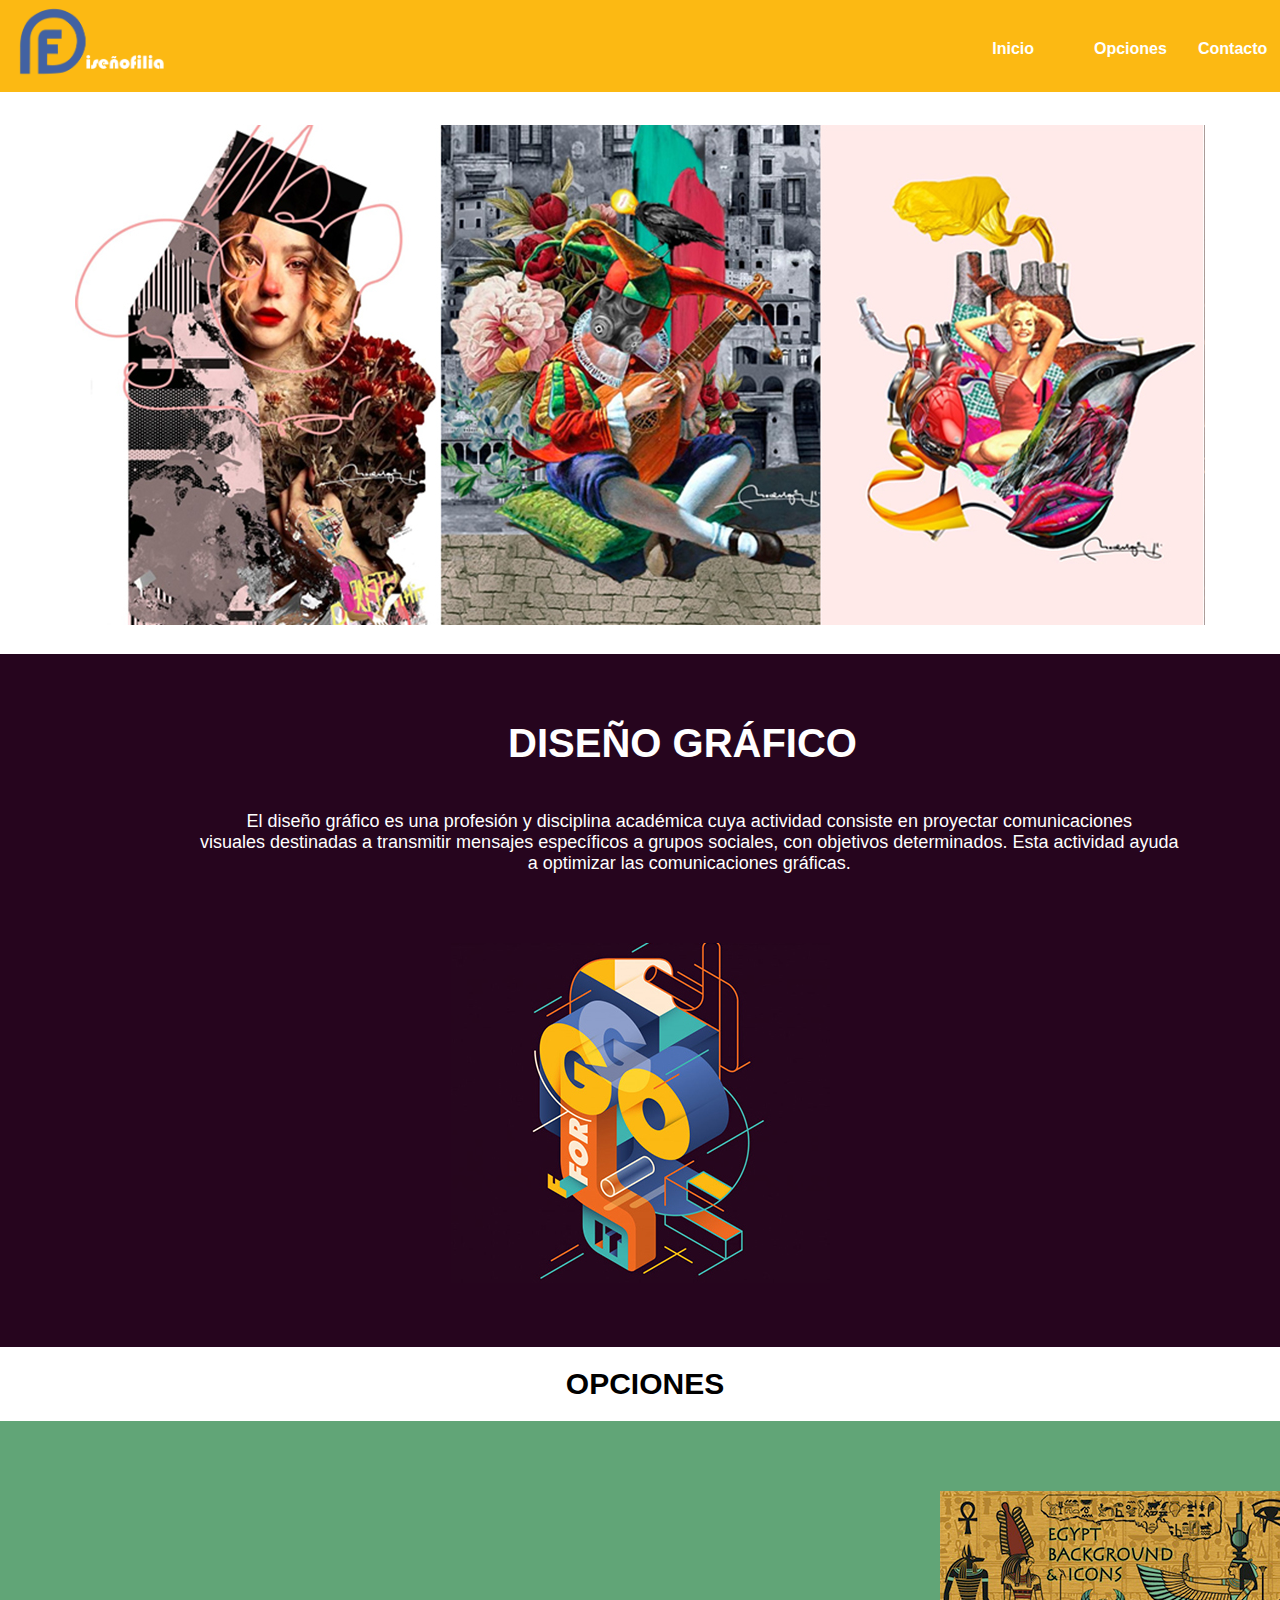
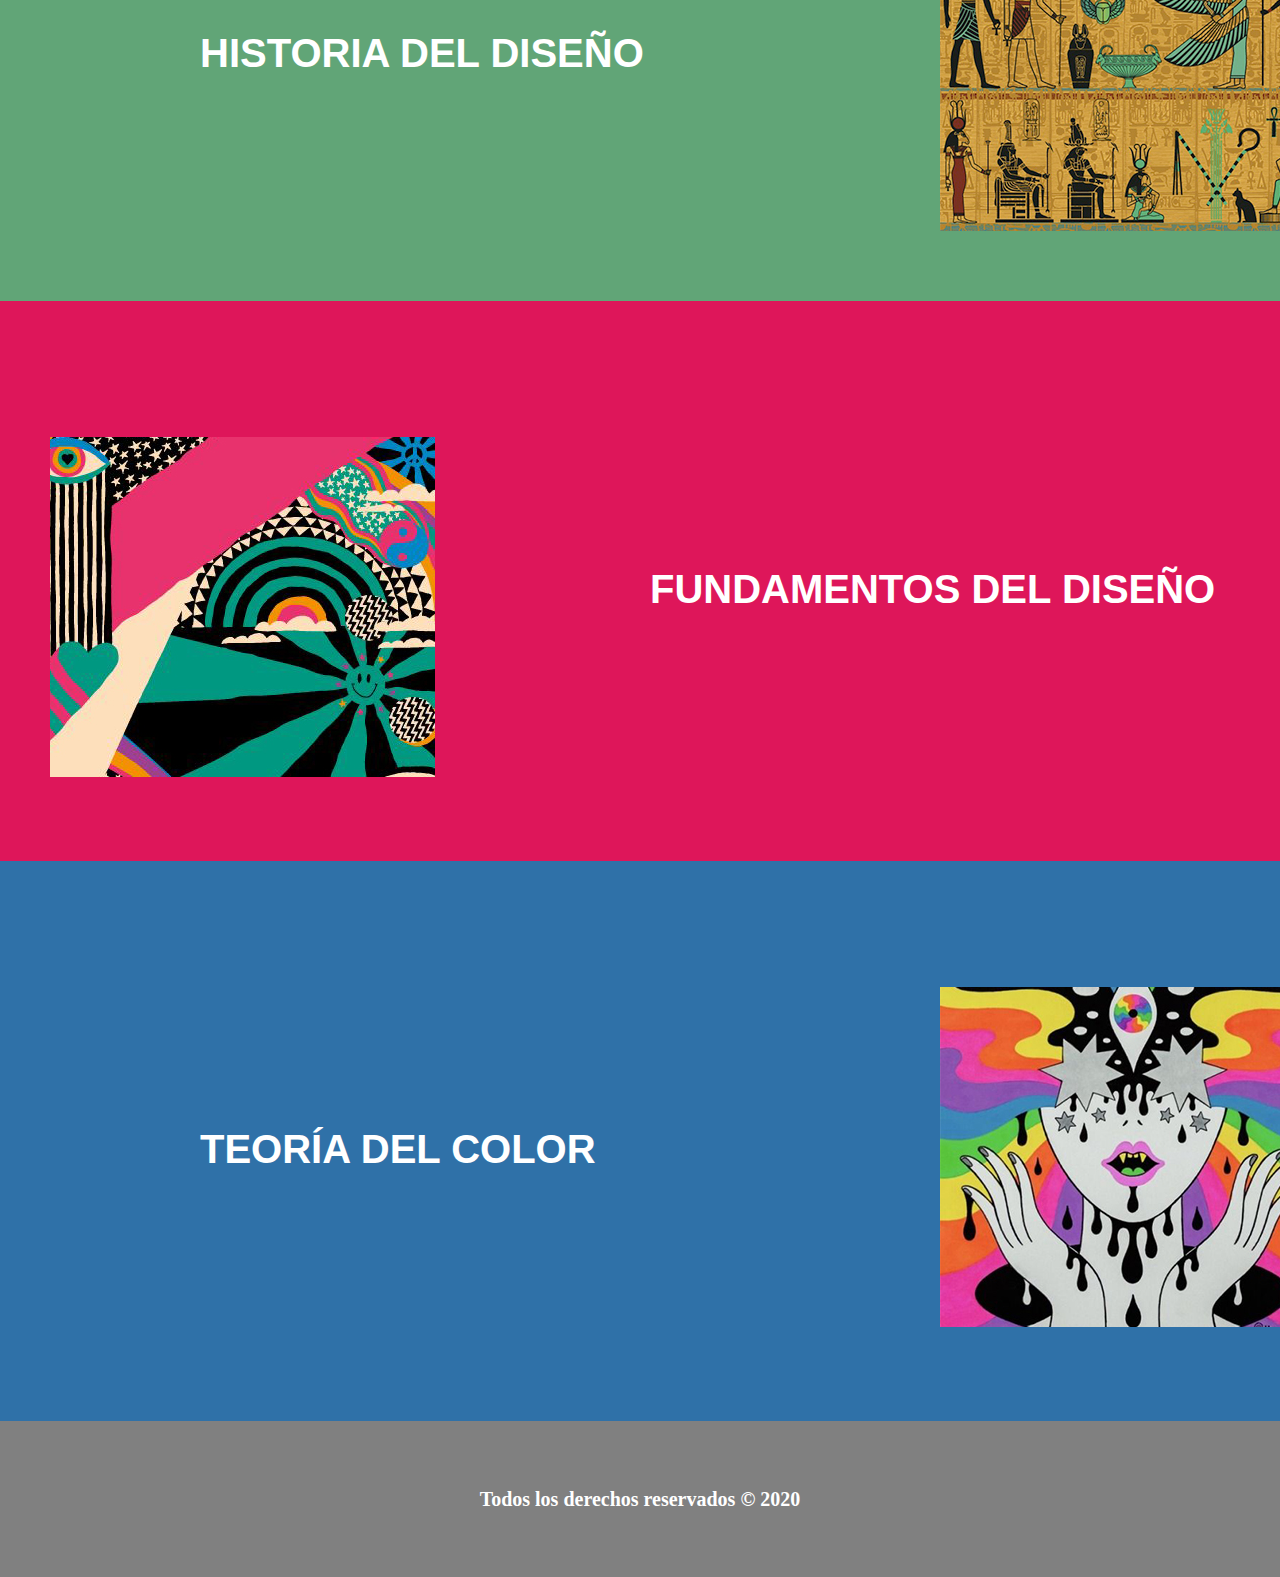
<file: index.html>
<!doctype html>
<html>
<head>
<title>diseñográfico</title>
<link href="css/estilo.css" rel="stylesheet" type="text/css">
</head>

<body>
	<div class="encabezado">
		
		<nav class="menu" id="navegacion">
			<img src="imagenes/logo-10.png" style="width: 194px; float: left"/>
		<ul>
		<li> <a href="index.html">Inicio</a></li>
		<li><a href="#opciones">Opciones</a></li>
		<li><a href="mailto: josa1599@hotmail.com">Contacto</a></li>
		</ul>
		</nav>
	</div>
	<header class="cabeza">
		<figure id="banner">
		<img src="imagenes/banner 1.jpg" alt="">
		</figure>
	</header>

<main class="principal">
	<div id="titulo">
	<h1>DISEÑO GRÁFICO</h1>
	<p>El diseño gráfico es una profesión y disciplina académica cuya actividad consiste en proyectar comunicaciones <br> visuales destinadas a transmitir mensajes específicos a grupos sociales, con objetivos determinados. Esta actividad ayuda <br> a optimizar las comunicaciones gráficas.</p>
	<figure id="diseño">
	<img src="imagenes/Diseño Gráfico.jpg" alt="">
	</figure>
	</div>
</main>
<section class="opciones" id="opciones">
	<div id="selec">
	<h1>OPCIONES</h1>
	<article id="historia">
		<a href="https://www.youtube.com/watch?v=PAcU4XwYGzc" target="blank_">
			<div>
				<figure id="composicion">
				<img src="imagenes/historia.jpg" alt="">
				</figure>
				<h2>HISTORIA DEL DISEÑO</h2>
			</div>
		</a>
		
	</article>
		<article id="fundamentos">
			<a href="fundamentos.html">
			<div>
				<figure id="formas">
				<img src="imagenes/Fundamentos.jpg" alt="">
				</figure>
				<h2>FUNDAMENTOS DEL DISEÑO</h2>
			</div>
			</a>
	    </article>
		<article id="teoria">
			<a href="teoriadelcolor.html">
				<div>
					<figure>
					<img src="imagenes/teoria.jpg" alt="">
					</figure>
					<h2>TEORÍA DEL COLOR</h2>
				</div>
			</a>
	</article>
 </div>
</section>
<footer>
	<h4>Todos los derechos reservados © 2020</h4>
</footer>
</body>
</html>
</file>
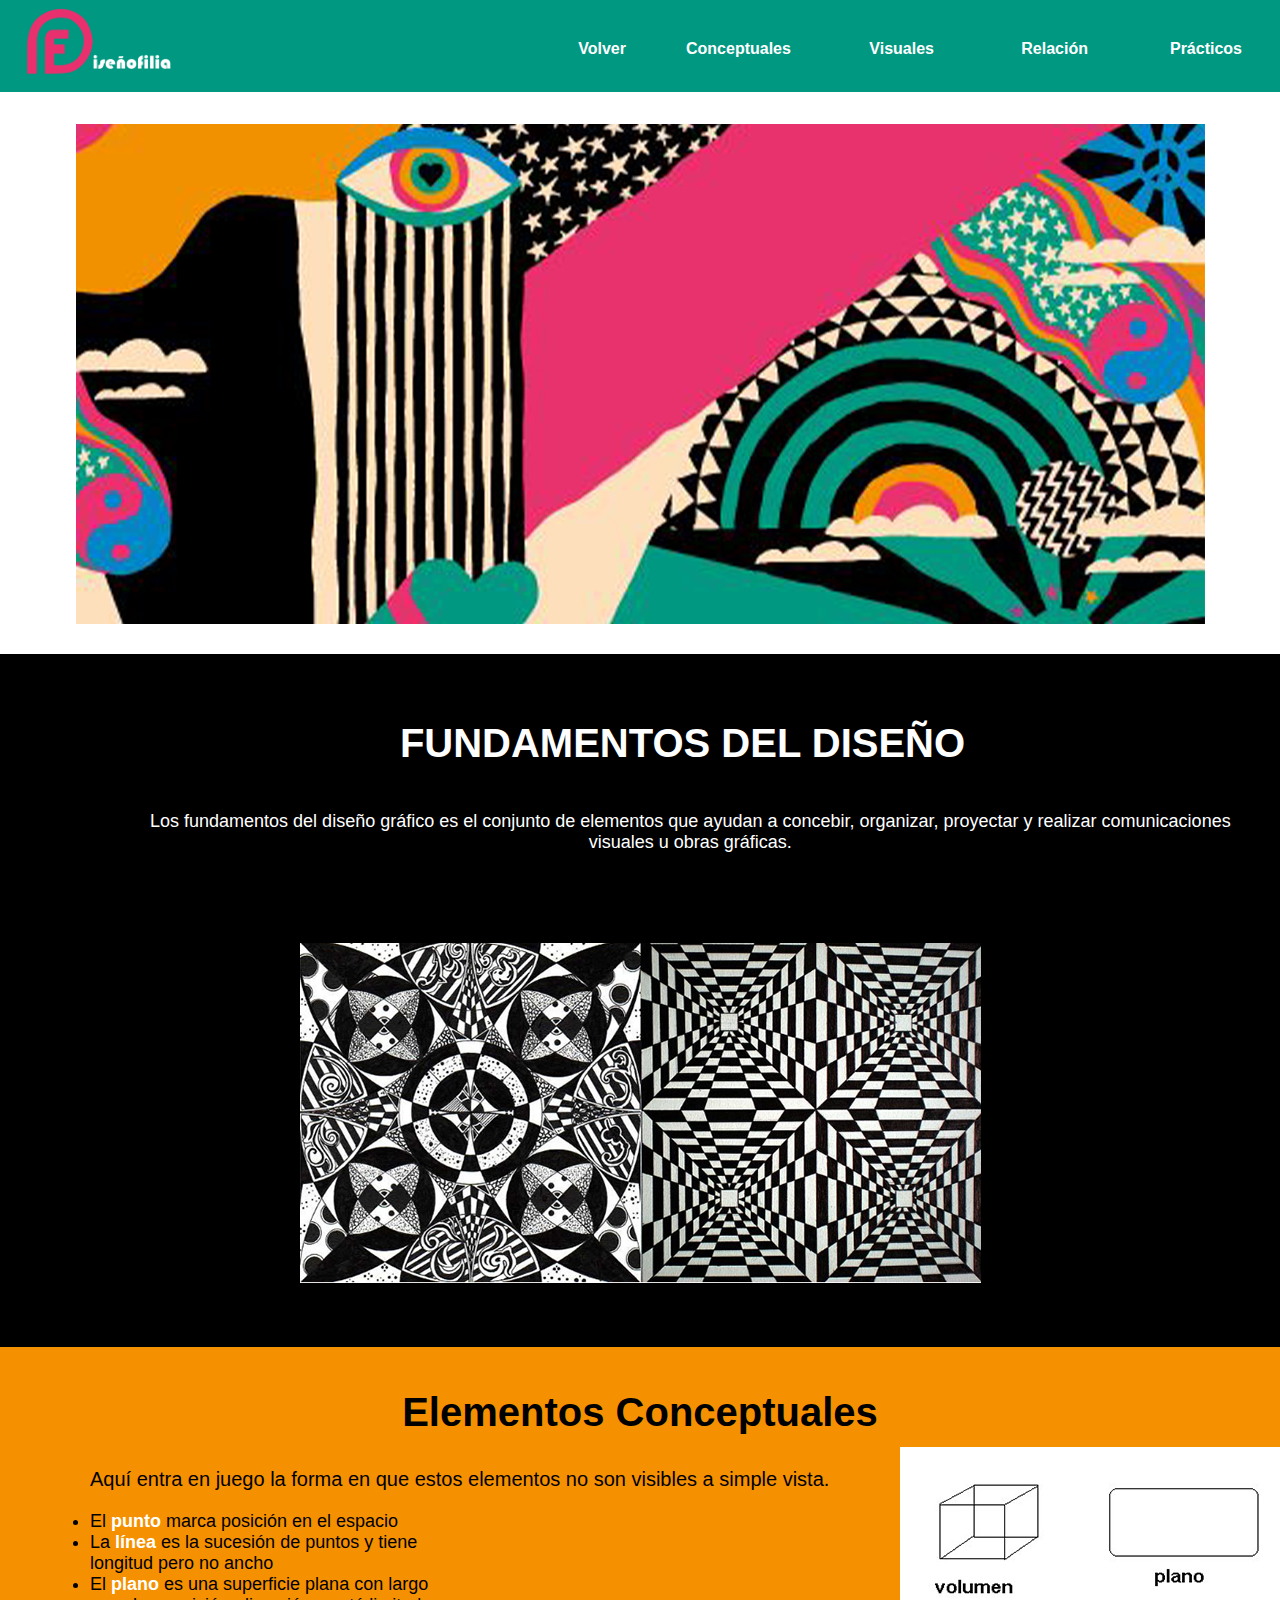
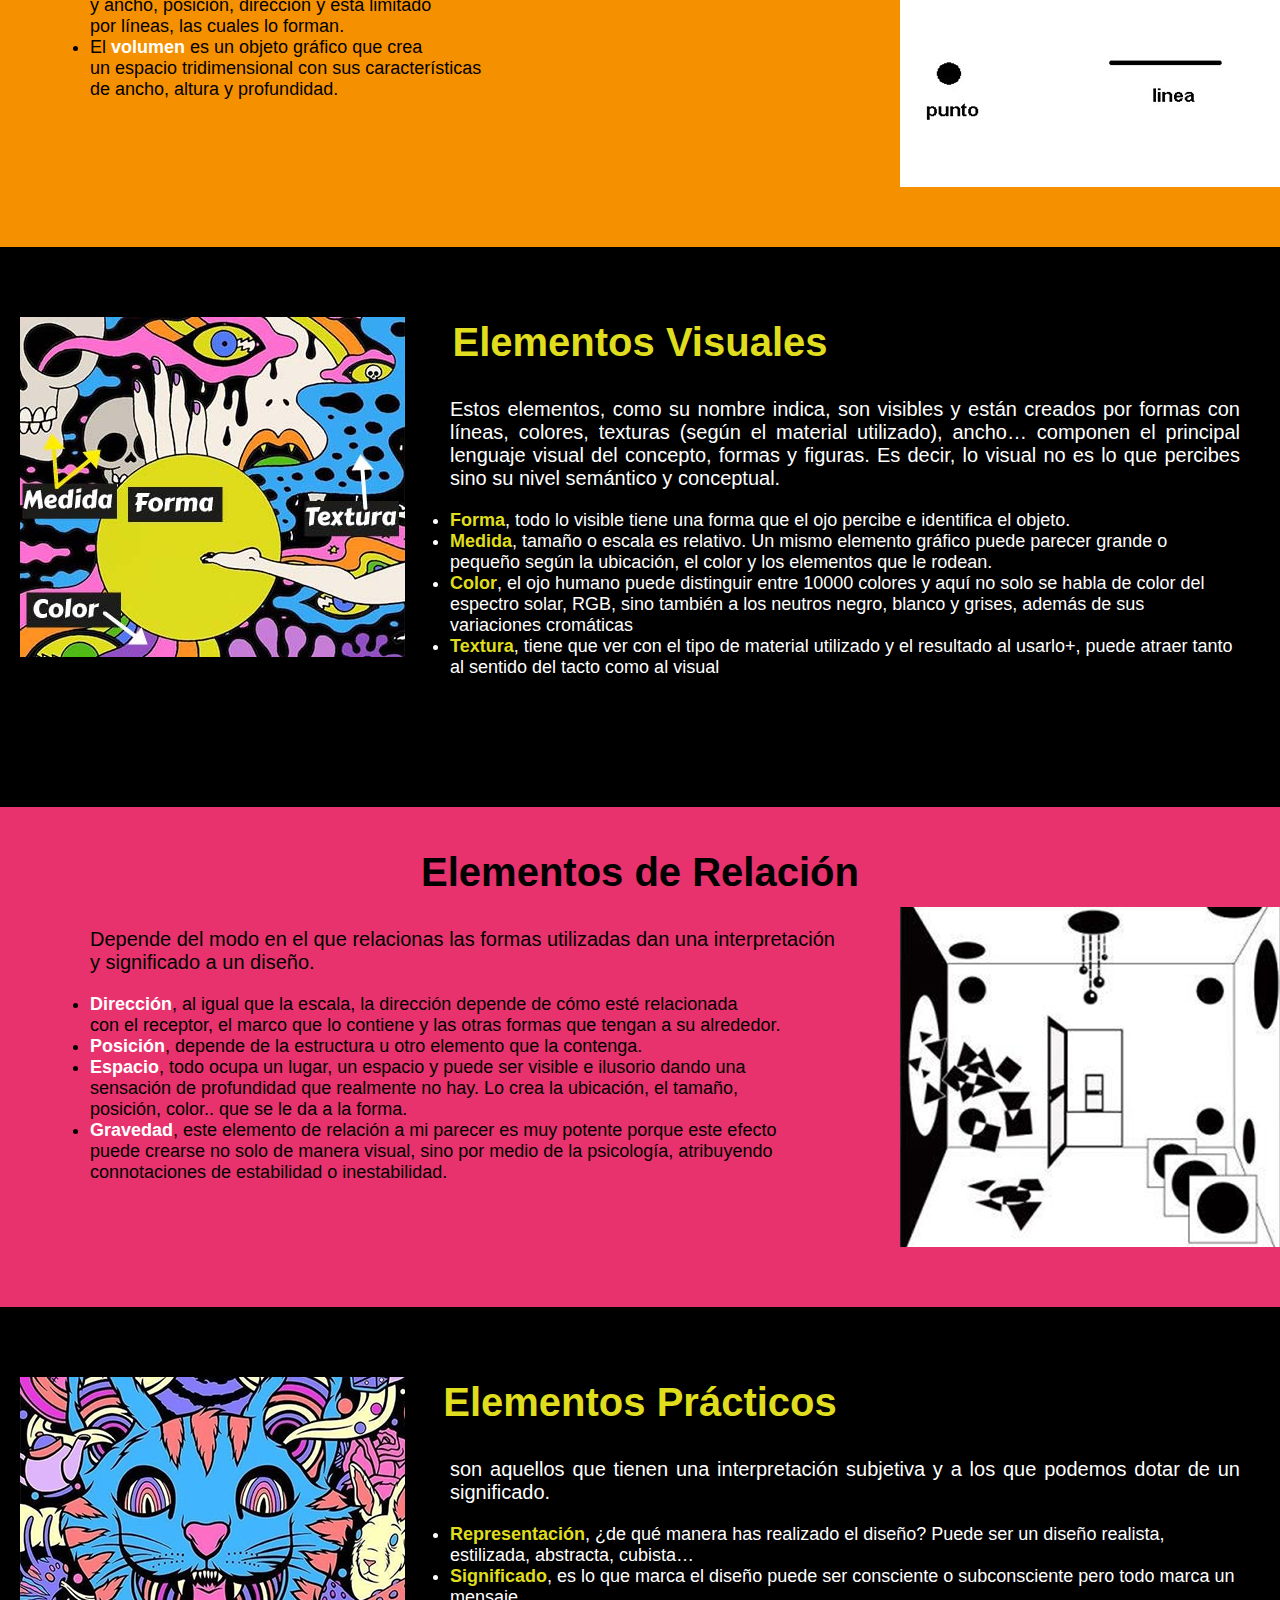
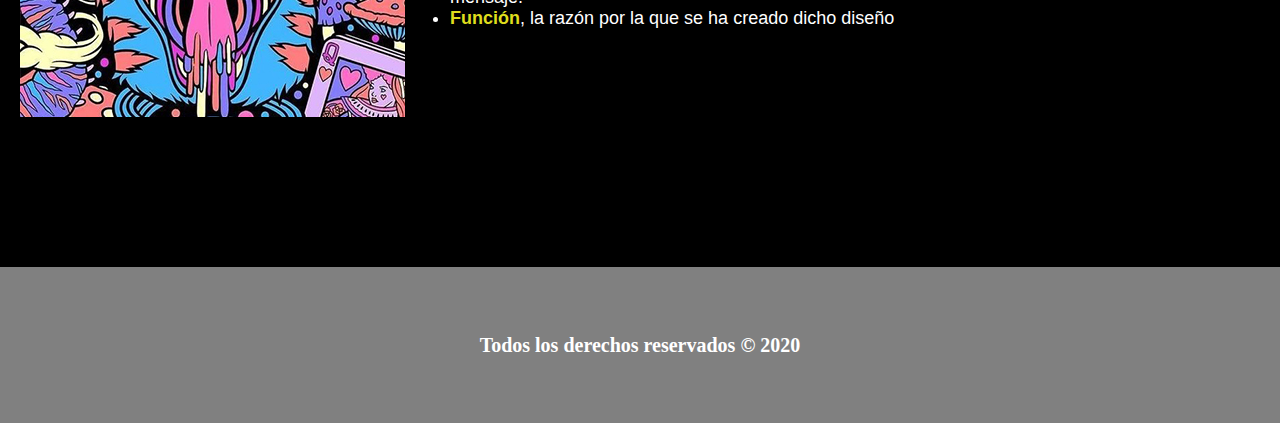
<file: fundamentos.html>
<!doctype html>
<html>
<head>
<meta charset="utf-8">
<title>fundamentos</title>
	<link rel="stylesheet" href="css/fundamentos.css">
</head>
<body>
	<div class="encabezado">
		<nav class="menu" id="navegacion">
			<img src="imagenes/logo-11.png" style="width: 194px; float: left"/>
		<ul>
		<li> <a href="index.html">Volver</a></li>
		<li><a href="#conceptuales">Conceptuales</a></li>
		<li><a href="#visuales">Visuales</a></li>
		<li><a href="#relacion">Relación</a></li>
		<li><a href="#practicos">Prácticos</a></li>
		</ul>
		</nav>
	</div>
	<header class="cabeza">
		<figure id="banner">
		<img src="imagenes/banner 2.jpg" alt="">
		</figure>
	</header>
<main class="principal">
	<div id="titulo">
	<h1>FUNDAMENTOS DEL DISEÑO</h1>
	<p>Los fundamentos del diseño gráfico es el conjunto de elementos que ayudan a concebir, organizar, proyectar y realizar comunicaciones <br> visuales u obras gráficas.</p>
	<figure id="diseño">
		<img src="imagenes/elementos/principal.jpg" alt="">
	</figure>
	</div>
</main>
<section class="elementos">
	<article id="conceptuales">
		<div>
			<h2>Elementos Conceptuales</h2>
			<p>Aquí entra en juego la forma en que estos elementos no son visibles a simple vista.</p>
			<li>El <span>punto</span> marca posición en el espacio</li>
			<li>La <span>línea</span> es la sucesión de puntos y tiene <br> longitud pero no ancho</li>
			<li>El <span>plano</span> es una superficie plana con largo <br> y ancho, posición, dirección y está limitado <br> por líneas, las cuales lo forman.</li>
			<li>El <span>volumen</span> es un objeto gráfico que crea <br> un espacio tridimensional con sus características <br> de ancho, altura y profundidad.</li>
			<figure>
			<img src="imagenes/elementos/conceptuales.jpg" alt="">
			</figure>
		</div>
	</article>
	<article>
		<div id="visuales">
			<h2>Elementos Visuales</h2>
			<p>Estos elementos, como su nombre indica, son visibles y están creados por formas con líneas, colores, texturas (según el material utilizado), ancho… componen el principal lenguaje visual del concepto, formas y figuras. Es decir, <span>lo visual no es lo que percibes sino su nivel semántico y conceptual.</span></p>
			<li><span>Forma</span>, todo lo visible tiene una forma que el ojo percibe e identifica el objeto.</li>
			<li><span>Medida</span>, tamaño o escala es relativo. Un mismo elemento gráfico puede parecer grande o pequeño según la ubicación, el color y los elementos que le rodean.</li>
			<li><span>Color</span>, el ojo humano puede distinguir entre 10000 colores y aquí no solo se habla de color del espectro solar, RGB, sino también a los neutros negro, blanco y grises, además de sus variaciones cromáticas</li>
			<li><span>Textura</span>, tiene que ver con el tipo de material utilizado y el resultado al usarlo+, puede atraer tanto al sentido del tacto como al visual</li>
			<figure>
			<img src="imagenes/elementos/visuales.jpg" alt="">
			</figure>
		</div>
	</article>
	<article >
		<div id="relacion">
			<h2>Elementos de Relación</h2>
			<p>Depende del modo en el que relacionas las formas utilizadas dan una interpretación <br> y significado a un diseño.</p>
			<li><span>Dirección</span>, al igual que la escala, la dirección depende de cómo esté relacionada <br> con el receptor, el marco que lo contiene y las otras formas que tengan a su alrededor.</li>
			<li><span>Posición</span>, depende de la estructura u otro elemento que la contenga.</li>
			<li><span>Espacio</span>, todo ocupa un lugar, un espacio y puede ser visible e ilusorio dando una <br> sensación de profundidad que realmente no hay. Lo crea la ubicación, el tamaño, <br> posición, color.. que se le da a la forma.</li>
			<li><span>Gravedad</span>, este elemento de relación a mi parecer es muy potente porque este efecto <br> puede crearse no solo de manera visual, sino por medio de la psicología, atribuyendo <br> connotaciones de estabilidad o inestabilidad.</li>
			<figure>
			<img src="imagenes/elementos/relacion.jpg" alt="">
			</figure>
		</div>
	</article>
	<article >
		<div id="practicos">
			<h2>Elementos Prácticos</h2>
			<p>son aquellos que tienen una interpretación subjetiva y a los que podemos dotar de un significado.</p>
			<li><span>Representación</span>, ¿de qué manera has realizado el diseño? Puede ser un diseño realista, estilizada, abstracta, cubista…</li>
			<li><span>Significado</span>, es lo que marca el diseño puede ser consciente o subconsciente pero todo marca un mensaje.</li>
			<li><span>Función</span>, la razón por la que se ha creado dicho diseño</li>
			<figure>
			<img src="imagenes/elementos/practicos.jpg" alt="">
			</figure>
		</div>
	</article>
</section>
<footer>
	<h4>Todos los derechos reservados © 2020</h4>
</footer>
</body>
</html>
</file>
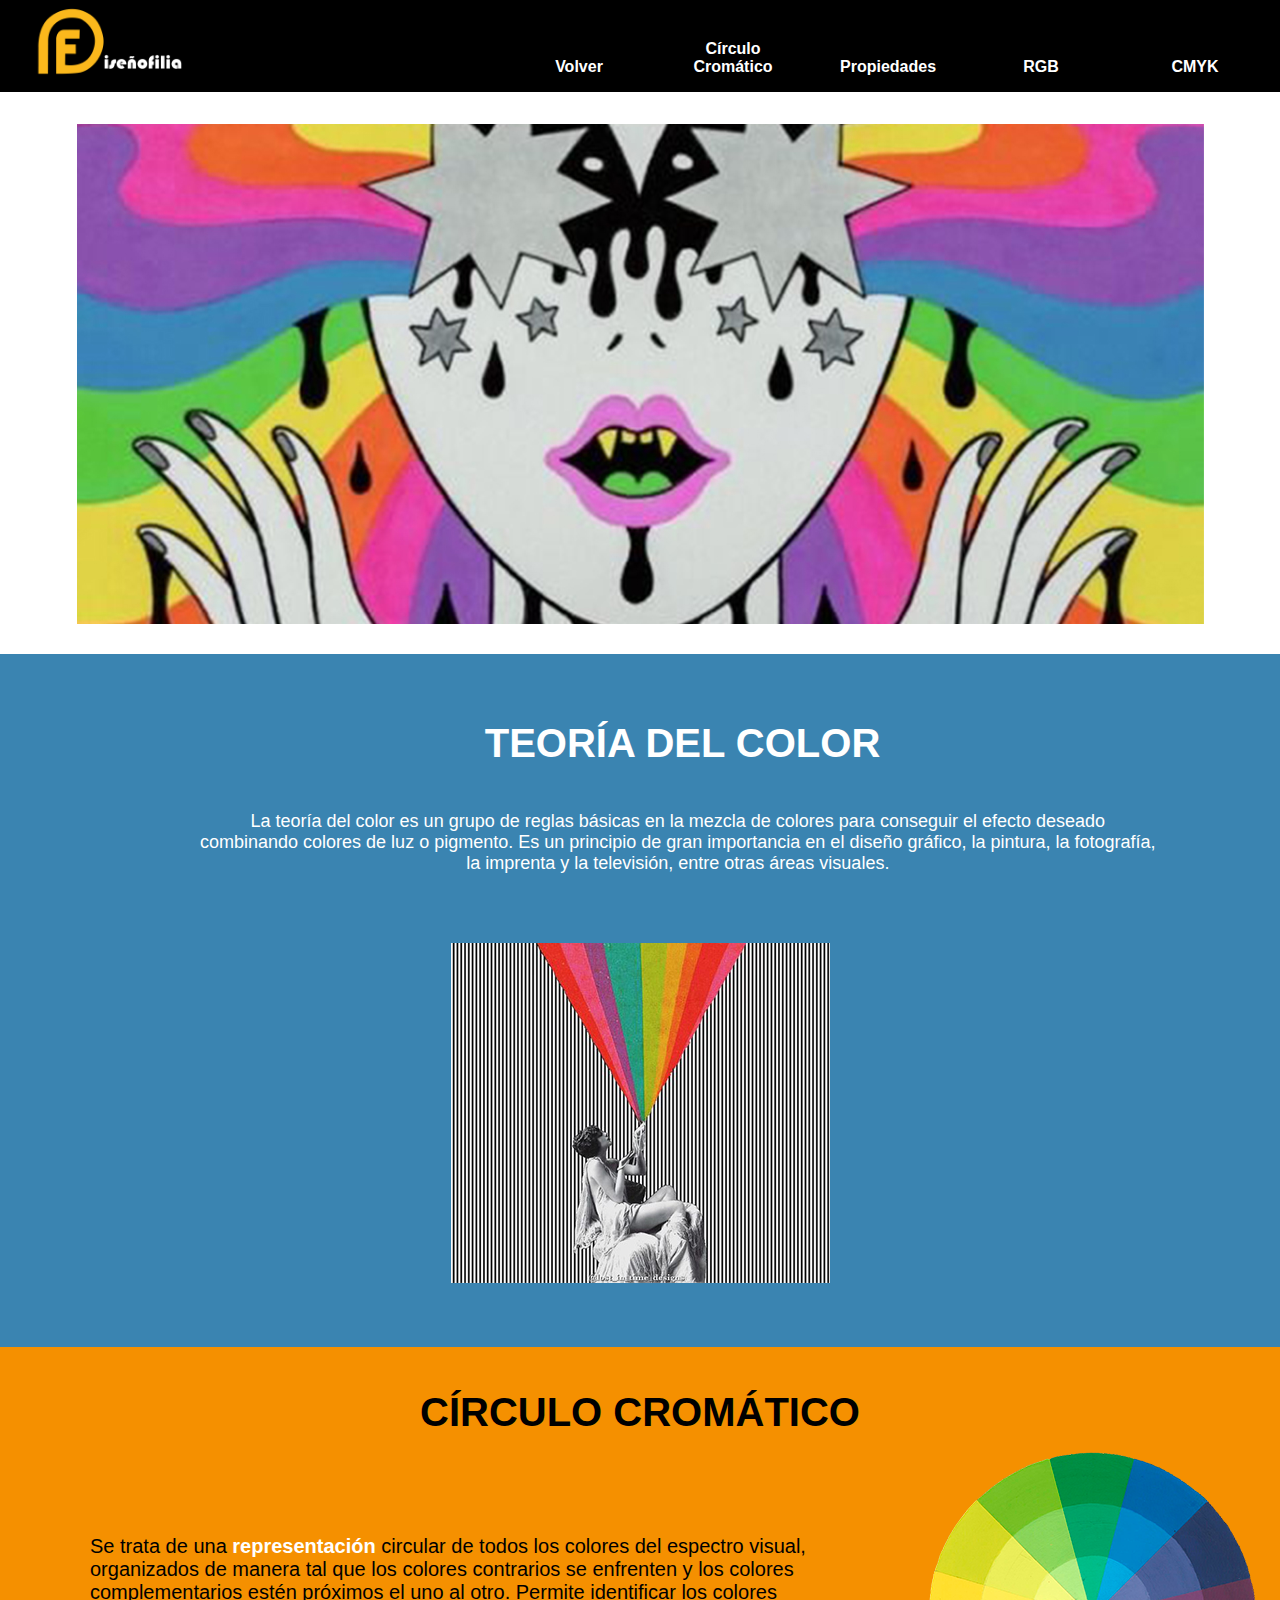
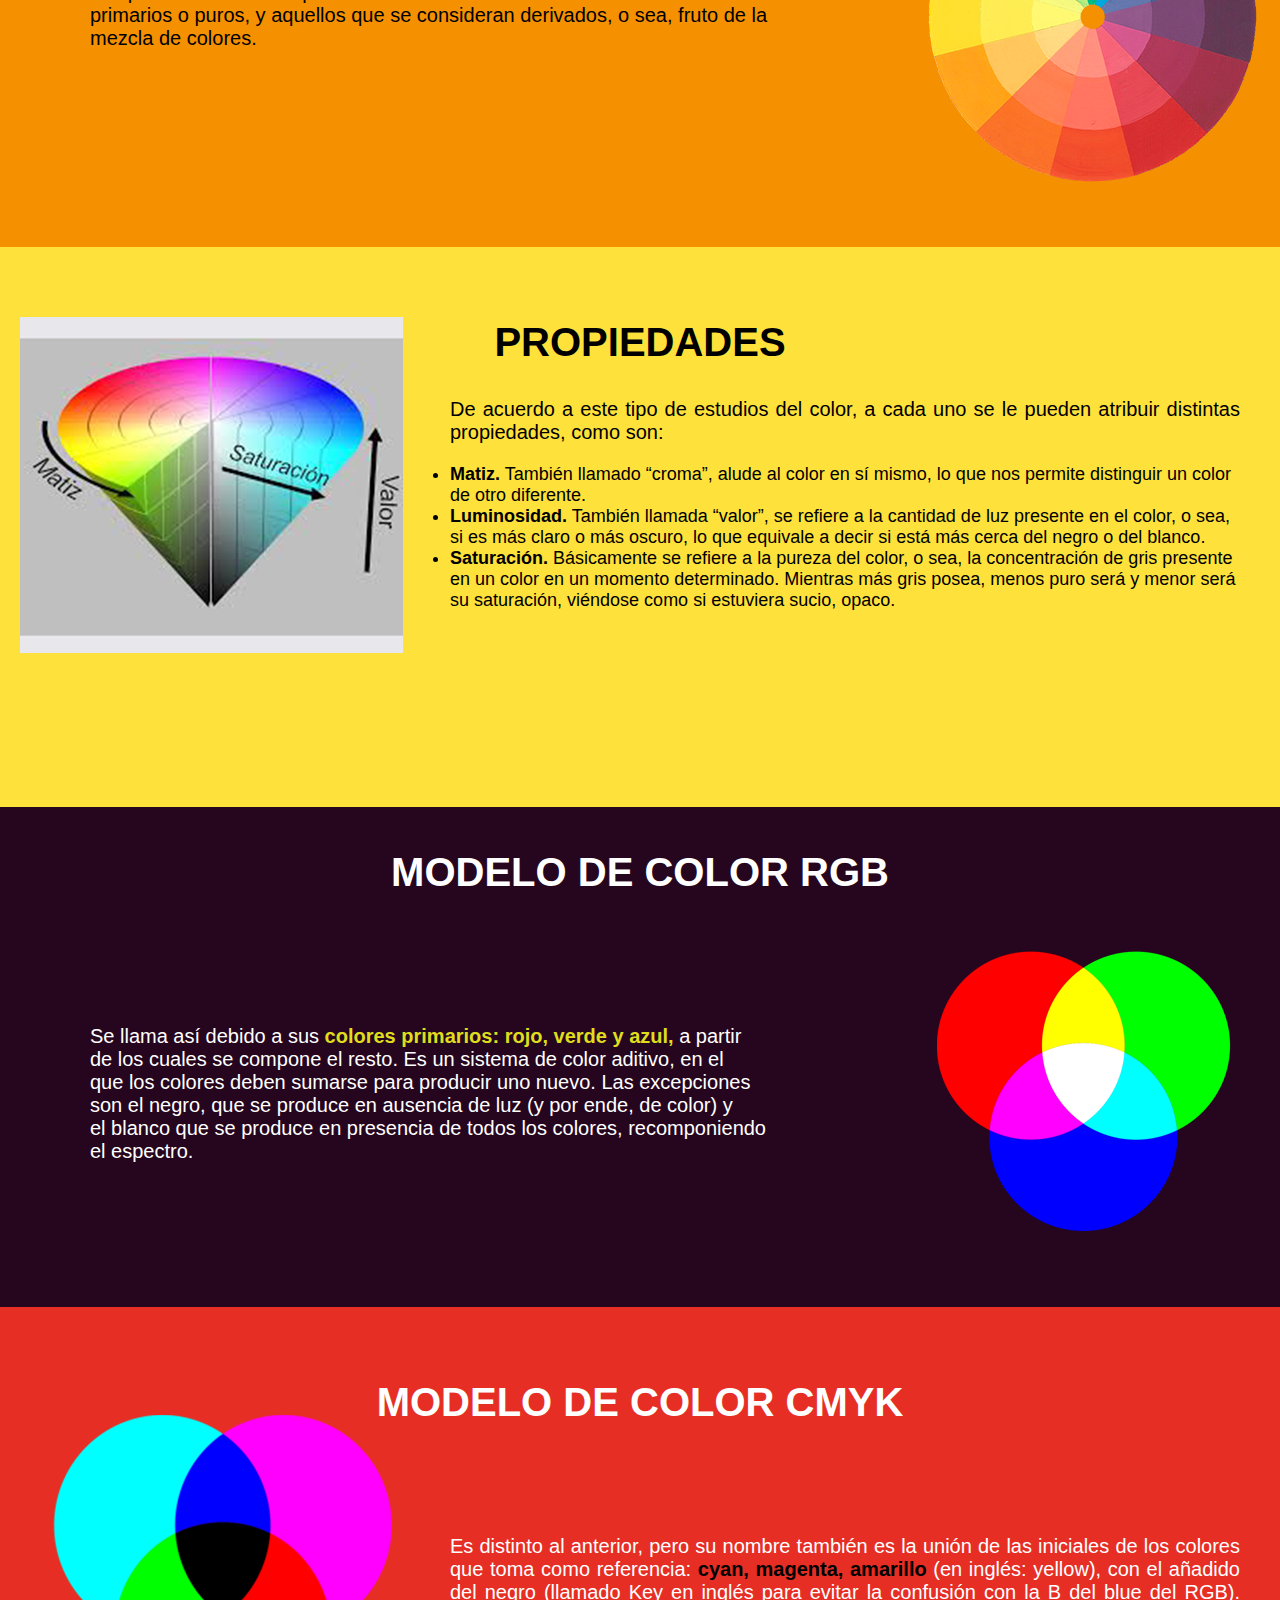
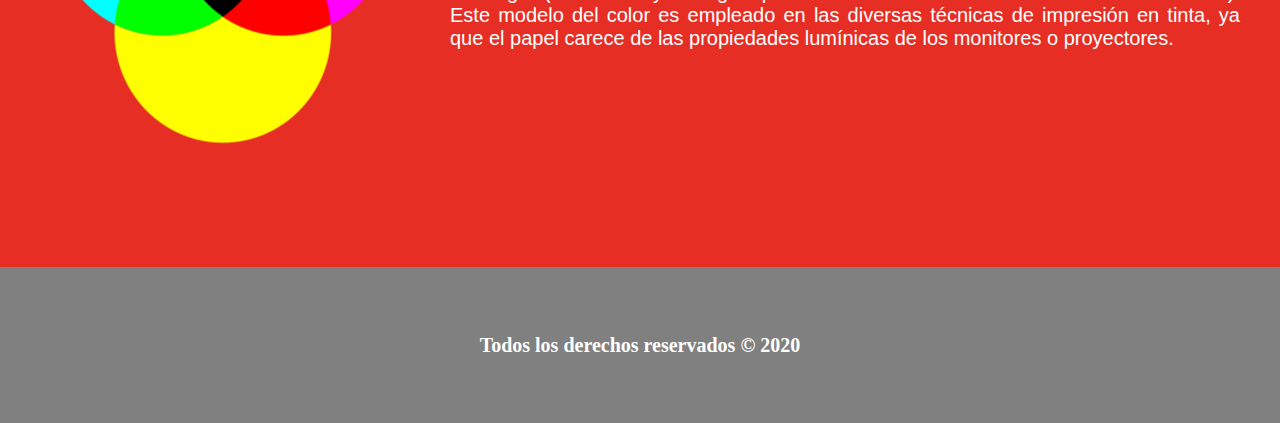
<file: teoriadelcolor.html>
<!doctype html>
<html>
<head>
<title>teoriadelcolor</title>
	<link rel="stylesheet" href="css/teoria.css">
</head>

<body>
	<div class="encabezado">
	<nav class="menu" id="navegacion">
		<img src="imagenes/logo-12.png" style="width: 194px; float: left"/>
	<ul>
	<li> <a href="index.html">Volver</a></li>
	<li><a href="#circulo">Círculo Cromático</a></li>
	<li><a href="#propiedades">Propiedades</a></li>
	<li><a href="#rgb">RGB</a></li>
	<li><a href="#cmyk">CMYK</a></li>
	</ul>
	</nav>
</div>
	<header class="cabeza">
		<figure id="banner">
		<img src="imagenes/banner 3.jpg" alt="">
		</figure>
	</header>
<main class="principal">
	<div id="titulo">
	<h1>TEORÍA DEL COLOR</h1>
	<p>La teoría del color es un grupo de reglas básicas en la mezcla de colores para conseguir el efecto deseado <br>combinando colores de  luz o pigmento. Es un principio de gran importancia en el diseño gráfico, la pintura, la fotografía, <br> la imprenta y la televisión, entre otras áreas visuales.</p>
	<figure id="color">
		<img src="imagenes/teoria/9d82a0b2f3378be5b45ee953cce1d9a7.jpg" alt="">	
	</figure>
	</div>
</main>
<section class="teoria">
	<article id="circulo">
		<div>
			<h2>CÍRCULO CROMÁTICO</h2>
			<p>Se trata de una <span>representación</span> circular de todos los colores del espectro visual, <br> organizados de manera tal que los colores contrarios se enfrenten y los colores <br> complementarios estén próximos el uno al otro. Permite identificar los colores <br> primarios o puros, y aquellos que se consideran derivados, o sea, fruto de la <br> mezcla de colores.</p>
			<img src="imagenes/teoria/circulo-cromatico.png" alt="">
		</div>
	</article>
	<article>
		<div id="propiedades">
			<h2>PROPIEDADES</h2>
			<p>De acuerdo a este tipo de estudios del color, a cada uno se le pueden atribuir distintas propiedades, como son:</p>
			<li> <span>Matiz.</span> También llamado “croma”, alude al color en sí mismo, lo que nos permite distinguir un color de otro diferente.</li>
			<li><span>Luminosidad.</span> También llamada “valor”, se refiere a la cantidad de luz presente en el color, o sea, si es más claro o más oscuro, lo que equivale a decir si está más cerca del negro o del blanco.</li>
			<li><span>Saturación.</span> Básicamente se refiere a la pureza del color, o sea, la concentración de gris presente en un color en un momento determinado. Mientras más gris posea, menos puro será y menor será su saturación, viéndose como si estuviera sucio, opaco.</li>
			<img src="imagenes/teoria/propiedades.jpg" alt="">
		</div>
	</article>
	<article>
		<div id="rgb">
			<h2>MODELO DE COLOR RGB</h2>
			<p>Se llama así debido a sus <span>colores primarios: rojo, verde y azul,</span> a partir <br> de los cuales se compone el resto. Es un sistema de color aditivo, en el <br> que los colores deben sumarse para producir uno nuevo. Las excepciones <br> son el negro, que se produce en ausencia de luz (y por ende, de color) y <br> el blanco que se produce en presencia de todos los colores, recomponiendo <br> el espectro.</p>
			<img src="imagenes/teoria/RGB.png" alt="">
		</div>
	</article>
	<article>
		<div id="cmyk">
			<h2>MODELO DE COLOR CMYK</h2>
			<p>Es distinto al anterior, pero su nombre también es la unión de las iniciales de los colores que toma como referencia: <span>cyan, magenta, amarillo</span> (en inglés: yellow), con el añadido del negro (llamado Key en inglés para evitar la confusión con la B del blue del RGB). Este modelo del color es empleado en las diversas técnicas de impresión en tinta, ya que el papel carece de las propiedades lumínicas de los monitores o proyectores.</p>
			<img src="imagenes/teoria/cmyk.png" alt="">
		</div>
	</article>
</section>
<footer>
	<h4>Todos los derechos reservados © 2020</h4>
</footer>
</body>
</html>
</file>
<file: css/estilo.css>
@charset "utf-8";
/* CSS Document */

html {
  scroll-behavior: smooth;
}

body{
	margin: 0;
}

.cabeza{
	position: relative;
	width: 100%;
	height: 100%;
	text-align: center;
	margin-top: 124px;
	margin-bottom: 130px;
}

.cabeza #banner{
	display: block;
	height: 400px;
}
/*Menu*/

.menu{
	background-color: #FCB913;
	margin: 0 auto;
	position: fixed;
	right: 0;
    left: 0;
	top:0;
    margin-right: auto;
    margin-left: auto;
	z-index: 100;
	
}
.encabezado #navegacion ul{
	list-style: none;
	text-align: right;
	padding: 10px;
	margin: 0;
}
.encabezado #navegacion ul li{
	display: inline-block;
	width: 100px;
	padding-top: 25px;
}
.encabezado #navegacion ul li a{
	font-family: Gotham, "Helvetica Neue", Helvetica, Arial, "sans-serif";
	font-weight: bold;
	font-size: 16px;
	color: white;
	display: block;
	padding: 5px 28px;
	text-decoration: none;
	
} 

.encabezado #navegacion ul li a:hover{
	color: #26051E;
	text-shadow: 2px 2px 2px 2px;
}
/*diseño*/
.principal{
	position: relative;
	background-color: #26051E;
	margin-top: 10px;
	text-align: center;
	color: white;
	height: 613px;
	padding: 40px;
}

.principal #diseño img{
	position: relative;
	top: 150px;
}

.principal #titulo h1{
	font-family: Gotham, "Helvetica Neue", Helvetica, Arial, "sans-serif";
	font-size: 40px;
	margin-left: 85px;
	
}

#titulo p{
	display: block;
	text-align: center;
	position: absolute;
	left: 200px;
	font-size: 18px;
	font-family: Gotham, "Helvetica Neue", Helvetica, Arial, "sans-serif";
}
/*opciones*/

.opciones a{
	text-decoration: none;
	color: white;
	font-family: Gotham, "Helvetica Neue", Helvetica, Arial, "sans-serif";
} 

.opciones #selec h1{
	font-family: Gotham, "Helvetica Neue", Helvetica, Arial, "sans-serif";
	font-size: 30px;
	margin-left: 10px;
	margin-top: 20px;
	text-align: center;

}
.opciones #historia{
	position: relative;
	background-color: #61A577;
	margin-top: 10px;
	text-align: left;
	color: white;
	height: 480px;
}
.opciones #historia h2{
	font-family: Gotham, "Helvetica Neue", Helvetica, Arial, "sans-serif";
	font-size: 40px;
	margin-left: 200px;
	margin-top: -150px;
	
}

.opciones #historia img{
	position: relative;
	top: 70px;
	right: 10px;
	left: 900px;
	
}

.opciones #fundamentos{
	position: relative;
	background-color: #DE165A;
	margin-top: 0px;
	text-align: left;
	color: white;
	height: 480px;
	padding: 40px 0;
}

.opciones #fundamentos h2{
	font-family: Gotham, "Helvetica Neue", Helvetica, Arial, "sans-serif";
	font-size: 40px;
	margin-left: 650px;
	margin-top: -150px;
}

.opciones #fundamentos img{
	position: relative;
	top: 80px;
	right: 900px;
	left: 10px;
	
}

.opciones #teoria{
	position: relative;
	background-color: #2F71A8;
	margin-top: 0px;
	text-align: left;
	color: white;
	height: 480px;
	padding: 40px 0;
}

.opciones #teoria h2{
	font-family: Gotham, "Helvetica Neue", Helvetica, Arial, "sans-serif";
	font-size: 40px;
	margin-left: 200px;
	margin-top: -150px;
	
}

.opciones #teoria img{
	position: relative;
	top: 70px;
	right: 10px;
	left: 900px;
	
}

.contacto{
	padding: 40px 0;
	background-color: teal;
}

.contacto div h3{
	text-align: center;
	font-size: 30px;
	font-size: 36px;
    margin: 0;
	color: white;
}

.contacto ul{
	margin: 0 auto;
	width: 50%;
	text-align: center;
	padding: 0;
	list-style: none;
}
.contacto ul li label{
	display: block;
	text-align: left;
	color: white;
	font-size: 17px;
}

.contacto ul li input, .contacto ul li textarea{
	display: block;
	width: 100%;
}

footer{
	background-color: gray;
	color: white;
	padding: 40px 0;
	text-align: center;
}

footer h4{
	font-size: 20px;
}

footer h5{
	font-size: 18px;
}
</file>
<file: css/fundamentos.css>
@charset "utf-8";
/* CSS Document */

html {
  scroll-behavior: smooth;
}

body{
	margin: 0;
}

.cabeza{
	position: relative;
	width: 100%;
	height: 100%;
	text-align: center;
	margin-top: 124px;
	margin-bottom: 130px;
}

.cabeza #banner{
	display: block;
	height: 400px;
}

/*Menu*/

.menu{
	background-color: #009881;
	margin: 0 auto;
	position: fixed;
	right: 0;
    left: 0;
	top:0;
    margin-right: auto;
    margin-left: auto;
	z-index: 100;
	
}
.encabezado #navegacion ul{
	list-style: none;
	text-align: right;
	padding: 10px;
	margin: 0;
}
.encabezado #navegacion ul li{
	display: inline-block;
	width: 150px;
	padding-top: 25px;
}
.encabezado #navegacion ul li a{
	font-family: Gotham, "Helvetica Neue", Helvetica, Arial, "sans-serif";
	font-weight: bold;
	font-size: 16px;
	color: white;
	display: block;
	padding: 5px 28px;
	text-decoration: none;
	
} 

.encabezado #navegacion ul li a:hover{
	color: orange;
	text-shadow: 2px 2px 2px 2px;
}

/*fundamentos*/
.principal{
	position: relative;
	background-color:black;
	margin-top: 10px;
	text-align: center;
	color: white;
	height: 613px;
	padding: 40px;
}

.principal #diseño img{
	position: relative;
	top: 150px;
}

.principal #titulo h1{
	font-family: Gotham, "Helvetica Neue", Helvetica, Arial, "sans-serif";
	font-size: 40px;
	margin-left: 85px;
	
}

#titulo p{
	display: block;
	text-align: center;
	position: absolute;
	left: 150px;
	font-size: 18px;
	font-family: Gotham, "Helvetica Neue", Helvetica, Arial, "sans-serif";
}

/*conceptuales*/
.elementos #conceptuales{
	position: relative;
	text-align: left;
	color: white;
	background-color: #F59000;
	height: 480px;
	padding: 10px 0;
}
.elementos #conceptuales h2{
	font-family: Gotham, "Helvetica Neue", Helvetica, Arial, "sans-serif";
	font-size: 40px;
	text-align: center;
	color: black;
	
}

.elementos #conceptuales p{
    display: block;
	text-align: justify;
	margin-left: 90px;
	margin-right: 40px;
	font-size: 20px;
	font-family: Gotham, "Helvetica Neue", Helvetica, Arial, "sans-serif";
	color: black;
	
}

.elementos #conceptuales li{
	margin-left: 90px;
	margin-right: 40px;
	font-family: Gotham, "Helvetica Neue", Helvetica, Arial, "sans-serif";
	font-size: 18px;
	color: black;
}

.elementos #conceptuales li span{
	color: white;
	font-weight: bold;
}

.elementos #conceptuales img{
	position: absolute;
	top: 100px;
	right: 10px;
	left: 900px;
}
/*visules*/
.elementos #visuales{
	position: relative;
	text-align: left;
	color: white;
	background-color: black;
	height: 480px;
	padding: 40px 0;
}
.elementos #visuales h2{
	font-family: Gotham, "Helvetica Neue", Helvetica, Arial, "sans-serif";
	font-size: 40px;
	text-align: center;
	color: #DFDD1D;
	
}

.elementos #visuales p{
	display: block;
	text-align: justify;
	margin-left: 450px;
	margin-right: 40px;
	font-size: 20px;
	font-family: Gotham, "Helvetica Neue", Helvetica, Arial, "sans-serif";
	
}

.elementos #visuales li{
	margin-left: 450px;
	margin-right: 40px;
	font-family: Gotham, "Helvetica Neue", Helvetica, Arial, "sans-serif";
	font-size: 18px;
	
}

.elementos #visuales li span{
	color: #DFDD1D;
	font-weight: bold;
}

.elementos #visuales img{
	position: absolute;
	top: 70px;
	right: 900px;
	left: 20px;
}

/*Relacion*/
.elementos #relacion{
	position: relative;
	text-align: left;
	color: white;
	background-color: #E7326D;
	height: 480px;
	padding: 10px 0;
}
.elementos #relacion h2{
	font-family: Gotham, "Helvetica Neue", Helvetica, Arial, "sans-serif";
	font-size: 40px;
	text-align: center;
	color: black;
	
}
.elementos #relacion p{
    display: block;
	text-align: justify;
	margin-left: 90px;
	margin-right: 60px;
	font-size: 20px;
	font-family: Gotham, "Helvetica Neue", Helvetica, Arial, "sans-serif";
	color: black;
	
}

.elementos #relacion li{
	margin-left: 90px;
	margin-right: 40px;
	font-family: Gotham, "Helvetica Neue", Helvetica, Arial, "sans-serif";
	font-size: 18px;
	color: black;
}

.elementos #relacion li span{
	color: white;
	font-weight: bold;
}

.elementos #relacion img{
	position: absolute;
	top: 100px;
	right: 10px;
	left: 900px;
}

/*practicos*/
.elementos #practicos{
	position: relative;
	text-align: left;
	color: white;
	background-color: black;
	height: 480px;
	padding: 40px 0;
}
.elementos #practicos h2{
	font-family: Gotham, "Helvetica Neue", Helvetica, Arial, "sans-serif";
	font-size: 40px;
	text-align: center;
	color: #DFDD1D;
	
}

.elementos #practicos p{
	display: block;
	text-align: justify;
	margin-left: 450px;
	margin-right: 40px;
	font-size: 20px;
	font-family: Gotham, "Helvetica Neue", Helvetica, Arial, "sans-serif";
	
}

.elementos #practicos li{
	margin-left: 450px;
	margin-right: 40px;
	font-family: Gotham, "Helvetica Neue", Helvetica, Arial, "sans-serif";
	font-size: 18px;
	
}

.elementos #practicos li span{
	color: #DFDD1D;
	font-weight: bold;
}

.elementos #practicos img{
	position: absolute;
	top: 70px;
	right: 900px;
	left: 20px;
}

footer{
	background-color: gray;
	color: white;
	padding: 40px 0;
	text-align: center;
}

footer h4{
	font-size: 20px;
}

footer h5{
	font-size: 18px;
}
</file>
<file: css/teoria.css>
@charset "utf-8";
/* CSS Document */

html {
  scroll-behavior: smooth;
}

body{
	margin: 0;
}

.cabeza{
	position: relative;
	width: 100%;
	height: 100%;
	text-align: center;
	margin-top: 124px;
	margin-bottom: 130px;
}

.cabeza #banner{
	display: block;
	height: 400px;
}

/*Menu*/

.menu{
	background-color: #000000;
	margin: 0 auto;
	position: fixed;
	right: 0;
    left: 0;
	top:0;
    margin-right: auto;
    margin-left: auto;
	z-index: 100;
	
}
.encabezado #navegacion ul{
	list-style: none;
	text-align: right;
	padding: 10px;
	margin: 0;
}
.encabezado #navegacion ul li{
	display: inline-block;
	width: 150px;
	padding-top: 25px;
}
.encabezado #navegacion ul li a{
	font-family: Gotham, "Helvetica Neue", Helvetica, Arial, "sans-serif";
	font-weight: bold;
	font-size: 16px;
	color: white;
	display: block;
	padding: 5px 28px;
	text-decoration: none;
	text-align: center;
	
} 

.encabezado #navegacion ul li a:hover{
	color: orange;
	text-shadow: 2px 2px 2px 2px;
}

/*teoria*/

.principal{
	position: relative;
	background-color:#3A84B1;
	margin-top: 10px;
	text-align: center;
	color: white;
	height: 613px;
	padding: 40px;
}

.principal #color img{
	position: relative;
	top: 150px;
}

.principal #titulo h1{
	font-family: Gotham, "Helvetica Neue", Helvetica, Arial, "sans-serif";
	font-size: 40px;
	text-align: center;
	margin-left: 85px;
	
}

#titulo p{
	display: block;
	text-align: center;
	position: absolute;
	left: 200px;
	font-size: 18px;
	font-family: Gotham, "Helvetica Neue", Helvetica, Arial, "sans-serif";
}

/*circulo*/
.teoria #circulo{
	position: relative;
	text-align: left;
	color: white;
	background-color: #F59000;
	height: 480px;
	padding: 10px 0;
}
.teoria #circulo h2{
	font-family: Gotham, "Helvetica Neue", Helvetica, Arial, "sans-serif";
	font-size: 40px;
	text-align: center;
	color: black;
	
}

.teoria #circulo p{
    display: block;
	text-align: justify;
	margin-left: 90px;
	margin-right: 40px;
	margin-top: 100px;
	font-size: 20px;
	font-family: Gotham, "Helvetica Neue", Helvetica, Arial, "sans-serif";
	color: black;
	
}


.teoria #circulo  span{
	color: white;
	font-weight: bold;
}

.teoria #circulo img{
	position: absolute;
	top: 100px;
	right: 10px;
	left: 900px;
}

/*propiedades*/
.teoria #propiedades{
	position: relative;
	text-align: left;
	color: white;
	background-color:#FFE13B;
	height: 480px;
	padding: 40px 0;
}
.teoria #propiedades h2{
	font-family: Gotham, "Helvetica Neue", Helvetica, Arial, "sans-serif";
	font-size: 40px;
	text-align: center;
	color: black;
	
}

.teoria #propiedades p{
	display: block;
	text-align: justify;
	margin-left: 450px;
	margin-right: 40px;
	font-size: 20px;
	font-family: Gotham, "Helvetica Neue", Helvetica, Arial, "sans-serif";
	color: black;
	
}

.teoria #propiedades li{
	margin-left: 450px;
	margin-right: 40px;
	font-family: Gotham, "Helvetica Neue", Helvetica, Arial, "sans-serif";
	font-size: 18px;
	color: black;
	
}

.teoria #propiedades li span{
	color: black;
	font-weight: bold;
}

.teoria #propiedades img{
	position: absolute;
	top: 70px;
	right: 900px;
	left: 20px;
}

/*RGB*/
.teoria #rgb{
	position: relative;
	text-align: left;
	color: white;
	background-color: #25061E;
	height: 480px;
	padding: 10px 0;
}
.teoria #rgb h2{
	font-family: Gotham, "Helvetica Neue", Helvetica, Arial, "sans-serif";
	font-size: 40px;
	text-align: center;
	color: white;
	
}
.teoria #rgb p{
    display: block;
	text-align: justify;
	margin-left: 90px;
	margin-right: 60px;
	margin-top: 130px;
	font-size: 20px;
	font-family: Gotham, "Helvetica Neue", Helvetica, Arial, "sans-serif";
	color: white;
	
}


.teoria #rgb span{
	color: #DFDD1D;
	font-weight: bold;
}

.teoria #rgb img{
	position: absolute;
	top: 100px;
	right: 10px;
	left: 900px;
}


/*cmyk*/
.teoria #cmyk{
	position: relative;
	text-align: left;
	color: white;
	background-color: #E62E25;
	height: 480px;
	padding: 40px 0;
}
.teoria #cmyk h2{
	font-family: Gotham, "Helvetica Neue", Helvetica, Arial, "sans-serif";
	font-size: 40px;
	text-align: center;
	color: white;
	
}

.teoria #cmyk p{
	display: block;
	text-align: justify;
	margin-left: 450px;
	margin-right: 40px;
	margin-top: 110px;
	font-size: 20px;
	font-family: Gotham, "Helvetica Neue", Helvetica, Arial, "sans-serif";
	
}



.teoria #cmyk span{
	color: black;
	font-weight: bold;
}

.teoria #cmyk img{
	position: absolute;
	top: 100px;
	right: 900px;
	left: 20px;
}

footer{
	background-color: gray;
	color: white;
	padding: 40px 0;
	text-align: center;
}

footer h4{
	font-size: 20px;
}

footer h5{
	font-size: 18px;
}
</file>
